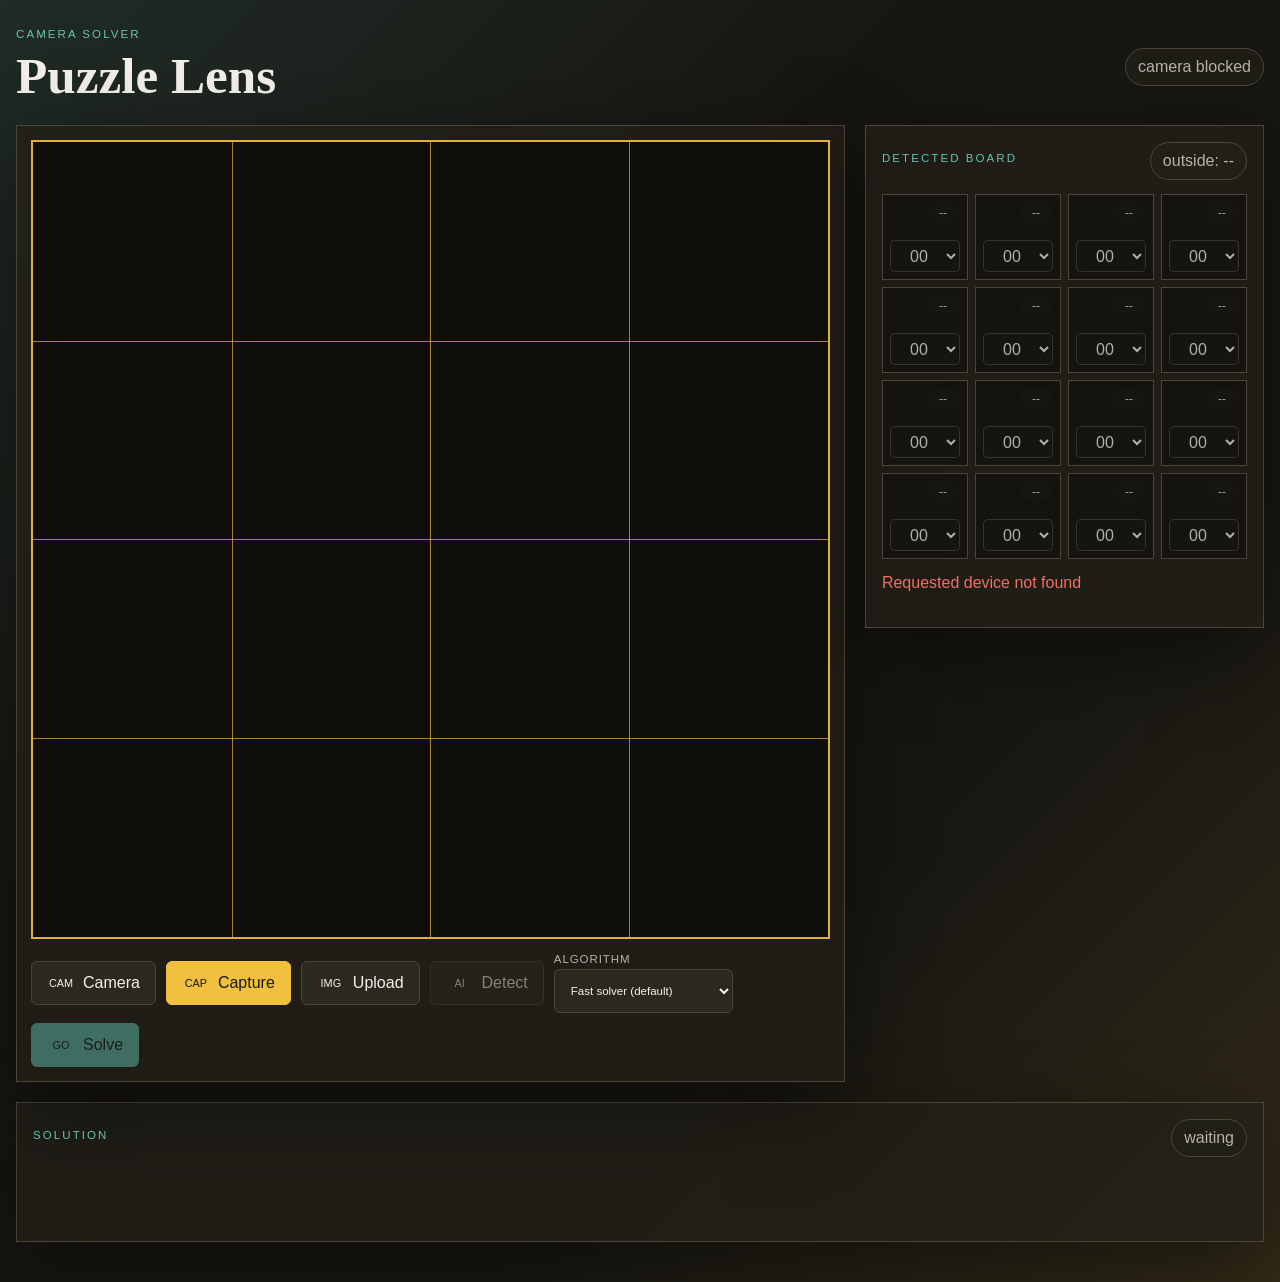
<file: index.html>
<!doctype html>
<html lang="en">
  <head>
    <meta charset="utf-8" />
    <meta name="viewport" content="width=device-width, initial-scale=1" />
    <meta name="theme-color" content="#171612" />
    <meta name="mobile-web-app-capable" content="yes" />
    <meta name="apple-mobile-web-app-capable" content="yes" />
    <meta name="apple-mobile-web-app-title" content="Puzzle Lens" />
    <title>Puzzle Lens</title>
    <link rel="manifest" href="static/manifest.webmanifest?v=9" />
    <link rel="apple-touch-icon" href="static/icons/icon-192.png?v=9" />
    <link rel="stylesheet" href="static/app.css?v=9" />
  </head>
  <body>
    <main class="shell">
      <header class="topbar">
        <div>
          <p class="kicker">camera solver</p>
          <h1>Puzzle Lens</h1>
        </div>
        <div class="top-actions">
          <button class="install-button" id="installButton" type="button" hidden>Install</button>
          <div class="status-pill" id="statusPill">camera starting</div>
        </div>
      </header>

      <section class="workspace">
        <div class="capture-panel">
          <div class="viewfinder">
            <video id="video" autoplay playsinline muted></video>
            <canvas id="captureCanvas" class="capture-canvas"></canvas>
            <div class="grid-mask" aria-hidden="true">
              <span></span><span></span><span></span><span></span>
            </div>
          </div>

          <div class="toolbar">
            <button class="tool-button" id="startCamera" type="button">
              <span class="icon">CAM</span>
              Camera
            </button>
            <button class="tool-button primary" id="captureButton" type="button">
              <span class="icon">CAP</span>
              Capture
            </button>
            <button class="tool-button" id="uploadButton" type="button">
              <span class="icon">IMG</span>
              Upload
            </button>
            <input id="imageUpload" class="file-input" type="file" accept="image/*" />
            <button class="tool-button" id="analyzeButton" type="button" disabled>
              <span class="icon">AI</span>
              Detect
            </button>
            <label class="algorithm-select">
              <span>Algorithm</span>
              <select id="algorithmSelect">
                <option value="fast">Fast solver (default)</option>
                <option value="auto">Auto + exact fallback</option>
                <option value="ida-star">IDA* (exact, slower)</option>
                <option value="a-star-closed">A* (exact, memory heavy)</option>
                <option value="bfs">BFS (tiny only)</option>
              </select>
            </label>
            <button class="tool-button solve" id="solveButton" type="button" disabled>
              <span class="icon">GO</span>
              Solve
            </button>
          </div>
        </div>

        <aside class="side-panel">
          <div class="section-head">
            <p class="kicker">detected board</p>
            <span id="outsideValue">outside: --</span>
          </div>
          <div class="detected-grid" id="detectedGrid"></div>
          <div class="validation" id="validationBox">capture a puzzle to begin</div>
        </aside>
      </section>

      <section class="solution-panel">
        <div class="section-head">
          <p class="kicker">solution</p>
          <span id="solveStats">waiting</span>
        </div>
        <div class="solve-progress" id="solveProgress" hidden>
          <div class="progress-track">
            <span id="progressFill"></span>
          </div>
          <span id="progressText">waiting</span>
        </div>
        <div class="moves" id="moves"></div>
        <div class="steps" id="steps"></div>
      </section>
    </main>

    <template id="cellTemplate">
      <label class="tile-cell">
        <span class="tile-crop"></span>
        <select></select>
        <span class="confidence"></span>
      </label>
    </template>

    <script>
      window.PUZZLE_LABELS = [
        "00",
        "11", "12", "13", "14",
        "21", "22", "23", "24",
        "31", "32", "33", "34",
        "41", "42", "43", "44"
      ];
      window.PUZZLE_ALGORITHMS = [
        { value: "fast", label: "Fast solver (default)" },
        { value: "auto", label: "Auto + exact fallback" },
        { value: "ida-star", label: "IDA* (exact, slower)" },
        { value: "a-star-closed", label: "A* (exact, memory heavy)" },
        { value: "bfs", label: "BFS (tiny only)" }
      ];
    </script>
    <script src="static/puzzle-core.js?v=9"></script>
    <script src="static/app.js?v=9"></script>
  </body>
</html>
</file>
<file: static/app.css>
:root {
  color-scheme: dark;
  --ink: #f2f0e8;
  --muted: #b8b2a4;
  --paper: #171612;
  --panel: #222018;
  --panel-2: #2b291f;
  --line: #4b4637;
  --accent: #f0c03e;
  --accent-2: #63c6b5;
  --danger: #f06f5f;
  --good: #83c869;
  --shadow: 0 24px 80px rgba(0, 0, 0, 0.42);
}

* {
  box-sizing: border-box;
}

html,
body {
  min-height: 100%;
}

body {
  margin: 0;
  background:
    linear-gradient(135deg, rgba(99, 198, 181, 0.12), transparent 36%),
    linear-gradient(315deg, rgba(240, 192, 62, 0.12), transparent 32%),
    var(--paper);
  color: var(--ink);
  font-family: "Bahnschrift", "Trebuchet MS", sans-serif;
}

button,
select {
  font: inherit;
}

.shell {
  width: min(1440px, calc(100vw - 32px));
  margin: 0 auto;
  padding: 28px 0 40px;
}

.topbar,
.section-head,
.toolbar {
  display: flex;
  align-items: center;
}

.topbar {
  justify-content: space-between;
  gap: 18px;
  margin-bottom: 20px;
}

.kicker {
  margin: 0 0 6px;
  color: var(--accent-2);
  font-size: 0.72rem;
  letter-spacing: 0.18em;
  text-transform: uppercase;
}

h1 {
  margin: 0;
  font-family: Georgia, "Times New Roman", serif;
  font-size: clamp(2.3rem, 4vw, 5rem);
  font-weight: 700;
  letter-spacing: 0;
}

.status-pill,
.section-head span,
.install-button {
  border: 1px solid var(--line);
  background: rgba(34, 32, 24, 0.82);
  color: var(--muted);
  padding: 9px 12px;
  border-radius: 999px;
  white-space: nowrap;
}

.top-actions {
  display: flex;
  align-items: center;
  gap: 10px;
}

.install-button {
  cursor: pointer;
}

.install-button:hover {
  border-color: var(--accent-2);
  color: var(--ink);
}

.workspace {
  display: grid;
  grid-template-columns: minmax(0, 1.35fr) minmax(360px, 0.65fr);
  gap: 20px;
  align-items: start;
}

.capture-panel,
.side-panel,
.solution-panel {
  border: 1px solid var(--line);
  background: rgba(34, 32, 24, 0.74);
  box-shadow: var(--shadow);
}

.capture-panel {
  padding: 14px;
}

.viewfinder {
  position: relative;
  overflow: hidden;
  min-height: 360px;
  aspect-ratio: 1 / 1;
  background: #0f0e0a;
}

video,
.capture-canvas {
  position: absolute;
  inset: 0;
  width: 100%;
  height: 100%;
  object-fit: cover;
}

.capture-canvas {
  display: none;
}

.capture-panel.has-capture video {
  display: none;
}

.capture-panel.has-capture .capture-canvas {
  display: block;
}

.grid-mask {
  position: absolute;
  inset: 0;
  pointer-events: none;
  border: 2px solid rgba(240, 192, 62, 0.92);
}

.grid-mask::before,
.grid-mask::after,
.grid-mask span {
  content: "";
  position: absolute;
  background: rgba(240, 192, 62, 0.66);
}

.grid-mask::before {
  left: 25%;
  top: 0;
  width: 1px;
  height: 100%;
}

.grid-mask::after {
  left: 75%;
  top: 0;
  width: 1px;
  height: 100%;
}

.grid-mask span:nth-child(1) {
  left: 50%;
  top: 0;
  width: 1px;
  height: 100%;
}

.grid-mask span:nth-child(2) {
  left: 0;
  top: 25%;
  width: 100%;
  height: 1px;
}

.grid-mask span:nth-child(3) {
  left: 0;
  top: 50%;
  width: 100%;
  height: 1px;
}

.grid-mask span:nth-child(4) {
  left: 0;
  top: 75%;
  width: 100%;
  height: 1px;
}

.toolbar {
  gap: 10px;
  flex-wrap: wrap;
  margin-top: 14px;
}

.tool-button {
  display: inline-flex;
  align-items: center;
  justify-content: center;
  gap: 8px;
  min-height: 44px;
  padding: 0 15px;
  border: 1px solid var(--line);
  border-radius: 6px;
  background: var(--panel-2);
  color: var(--ink);
  cursor: pointer;
}

.algorithm-select {
  display: grid;
  gap: 4px;
  min-width: 168px;
  color: var(--muted);
  font-size: 0.72rem;
  letter-spacing: 0.08em;
  text-transform: uppercase;
}

.algorithm-select select {
  min-height: 44px;
  border: 1px solid var(--line);
  border-radius: 6px;
  background: var(--panel-2);
  color: var(--ink);
  padding: 0 12px;
  text-transform: none;
  letter-spacing: 0;
}

.tool-button:hover:not(:disabled) {
  border-color: var(--accent);
}

.tool-button:disabled {
  cursor: not-allowed;
  opacity: 0.48;
}

.tool-button.primary {
  background: var(--accent);
  color: #171612;
  border-color: var(--accent);
}

.tool-button.solve {
  background: var(--accent-2);
  color: #10211d;
  border-color: var(--accent-2);
}

.icon {
  display: inline-grid;
  place-items: center;
  width: 28px;
  height: 20px;
  font-size: 0.68rem;
  letter-spacing: 0;
}

.file-input {
  position: absolute;
  inline-size: 1px;
  block-size: 1px;
  overflow: hidden;
  clip: rect(0 0 0 0);
  white-space: nowrap;
}

.side-panel,
.solution-panel {
  padding: 16px;
}

.section-head {
  justify-content: space-between;
  gap: 12px;
  margin-bottom: 14px;
}

.detected-grid,
.board-grid {
  display: grid;
  grid-template-columns: repeat(4, minmax(0, 1fr));
  gap: 7px;
}

.tile-cell {
  position: relative;
  display: block;
  overflow: hidden;
  min-width: 0;
  aspect-ratio: 1 / 1;
  border: 1px solid var(--line);
  background: #14130f;
}

.tile-crop {
  position: absolute;
  inset: 0;
  background-size: 400% 400%;
  filter: saturate(0.95) contrast(1.03);
}

.tile-cell select {
  position: absolute;
  left: 7px;
  bottom: 7px;
  width: calc(100% - 14px);
  min-height: 32px;
  border: 1px solid rgba(242, 240, 232, 0.2);
  border-radius: 5px;
  background: rgba(23, 22, 18, 0.84);
  color: var(--ink);
  text-align: center;
}

.confidence {
  position: absolute;
  top: 7px;
  right: 7px;
  min-width: 34px;
  border-radius: 999px;
  padding: 3px 6px;
  background: rgba(23, 22, 18, 0.84);
  color: var(--muted);
  font-size: 0.74rem;
  text-align: center;
}

.tile-cell.low {
  border-color: var(--danger);
}

.tile-cell.medium {
  border-color: var(--accent);
}

.tile-cell.good {
  border-color: var(--good);
}

.tile-cell.blank-cell {
  border-color: var(--accent-2);
}

.tile-cell.blank-cell .tile-crop {
  filter: saturate(0.5) brightness(1.08);
}

.tile-cell.blank-cell select {
  border-color: rgba(99, 198, 181, 0.72);
}

.validation {
  min-height: 40px;
  margin-top: 12px;
  color: var(--muted);
  line-height: 1.45;
}

.validation.bad {
  color: var(--danger);
}

.validation.good {
  color: var(--good);
}

.solution-panel {
  margin-top: 20px;
}

.moves {
  display: flex;
  flex-wrap: wrap;
  gap: 8px;
  min-height: 38px;
}

.solve-progress {
  display: grid;
  gap: 8px;
  margin-bottom: 14px;
}

.solve-progress[hidden] {
  display: none;
}

.progress-track {
  position: relative;
  overflow: hidden;
  height: 10px;
  border: 1px solid var(--line);
  border-radius: 999px;
  background: #0f0e0a;
}

.progress-track span {
  position: absolute;
  inset: 0 auto 0 0;
  width: 0%;
  min-width: 0;
  border-radius: 999px;
  background: linear-gradient(90deg, var(--accent-2), var(--accent));
  transition: width 180ms ease;
}

.solve-progress.is-running .progress-track span {
  min-width: 28%;
  animation: solving-sweep 1.25s ease-in-out infinite;
}

.solve-progress > span {
  color: var(--muted);
  font-size: 0.9rem;
}

@keyframes solving-sweep {
  0% {
    transform: translateX(-70%);
  }

  50% {
    transform: translateX(150%);
  }

  100% {
    transform: translateX(-70%);
  }
}

.move-chip {
  display: inline-flex;
  align-items: center;
  justify-content: center;
  gap: 7px;
  min-width: 74px;
  min-height: 34px;
  padding: 0 10px;
  border: 1px solid var(--line);
  border-radius: 5px;
  background: #14130f;
  color: var(--accent);
}

.move-chip strong {
  color: var(--ink);
  font-size: 0.75rem;
  font-weight: 700;
  letter-spacing: 0.04em;
  text-transform: uppercase;
}

.steps {
  display: grid;
  grid-template-columns: repeat(auto-fill, minmax(190px, 1fr));
  gap: 12px;
  margin-top: 16px;
}

.step-card {
  border: 1px solid var(--line);
  background: rgba(20, 19, 15, 0.88);
  padding: 10px;
}

.step-title {
  margin: 0 0 8px;
  color: var(--muted);
  font-size: 0.84rem;
}

.board-tile {
  position: relative;
  overflow: hidden;
  display: grid;
  place-items: center;
  aspect-ratio: 1 / 1;
  border: 1px solid rgba(242, 240, 232, 0.14);
  background: var(--panel-2);
  background-position: center;
  background-size: cover;
  color: var(--ink);
  font-size: 0.82rem;
}

.board-tile.has-reference {
  border-color: rgba(240, 192, 62, 0.32);
}

.board-tile.has-reference::before {
  content: "";
  position: absolute;
  inset: 0;
  background: linear-gradient(180deg, rgba(15, 14, 10, 0.08), rgba(15, 14, 10, 0.22));
}

.board-tile-label {
  position: relative;
  z-index: 1;
  min-width: 28px;
  border: 1px solid rgba(242, 240, 232, 0.24);
  border-radius: 999px;
  padding: 3px 6px;
  background: rgba(15, 14, 10, 0.78);
  color: var(--ink);
  font-size: 0.72rem;
  font-weight: 700;
  line-height: 1;
  text-align: center;
  text-shadow: 0 1px 2px rgba(0, 0, 0, 0.72);
}

.board-tile.blank {
  background: #0f0e0a;
  color: var(--accent-2);
}

.board-tile.blank .board-tile-label {
  border-color: rgba(99, 198, 181, 0.42);
  background: rgba(15, 14, 10, 0.9);
  color: var(--accent-2);
}

@media (max-width: 980px) {
  .workspace {
    grid-template-columns: 1fr;
  }

  .side-panel {
    min-width: 0;
  }
}

@media (max-width: 560px) {
  .shell {
    width: min(100vw - 18px, 1440px);
    padding-top: 14px;
  }

  .topbar,
  .section-head {
    align-items: flex-start;
    flex-direction: column;
  }

  .toolbar {
    display: grid;
    grid-template-columns: repeat(2, minmax(0, 1fr));
  }

  .tool-button {
    padding: 0 10px;
  }

  .algorithm-select {
    grid-column: 1 / -1;
  }

  .side-panel,
  .solution-panel,
  .capture-panel {
    padding: 10px;
  }
}
</file>
